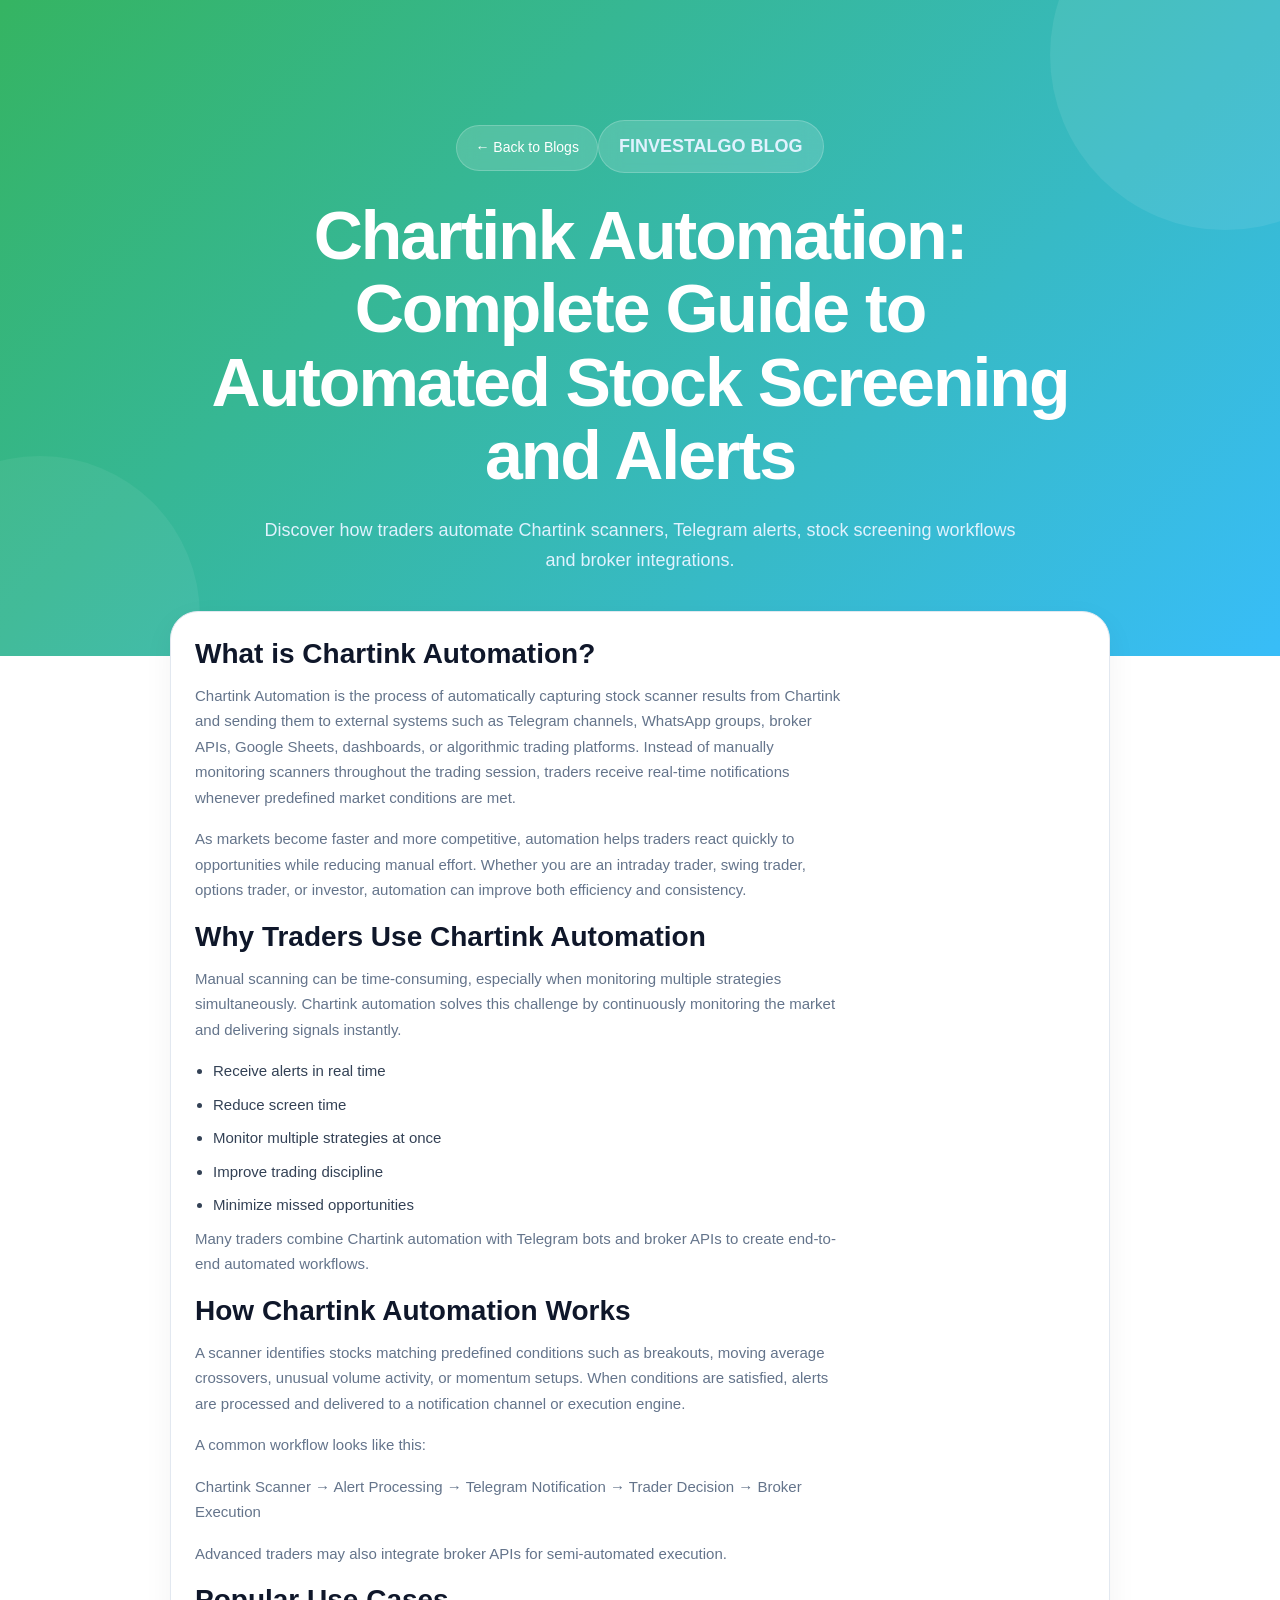
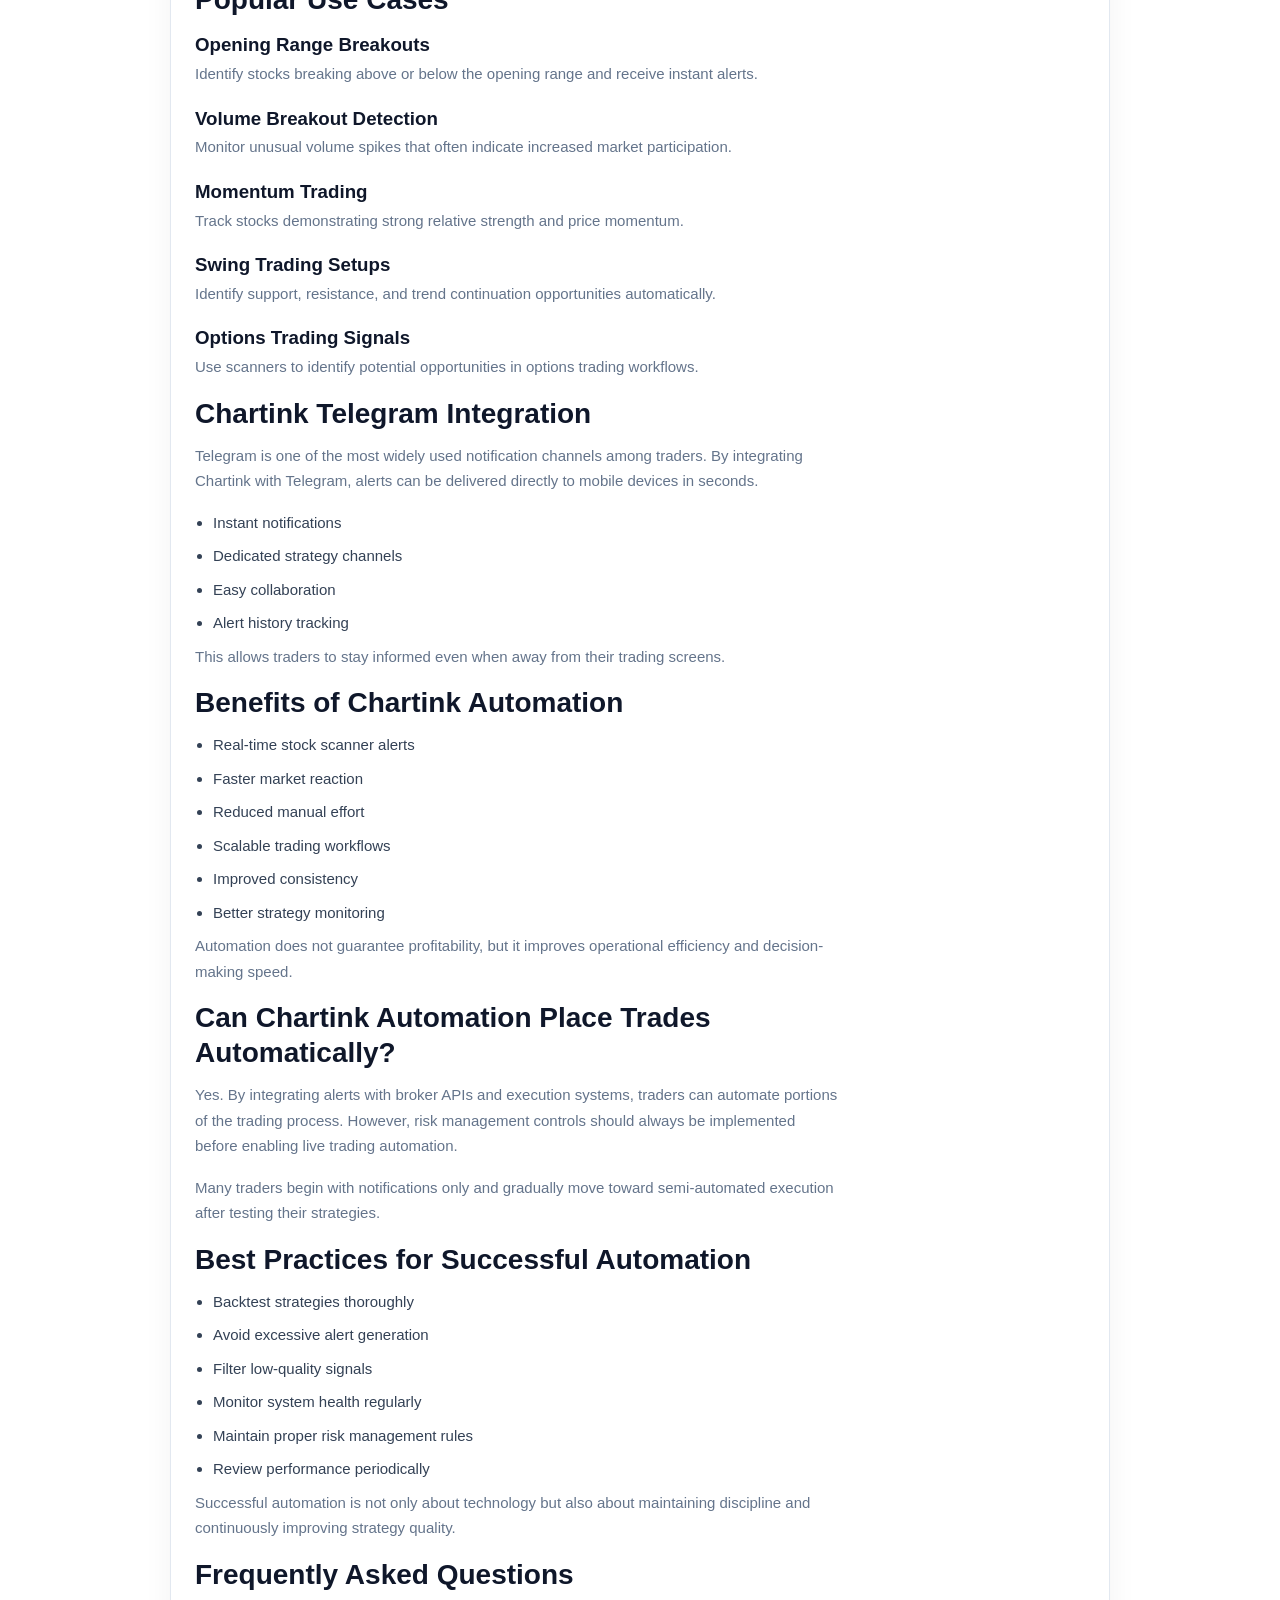
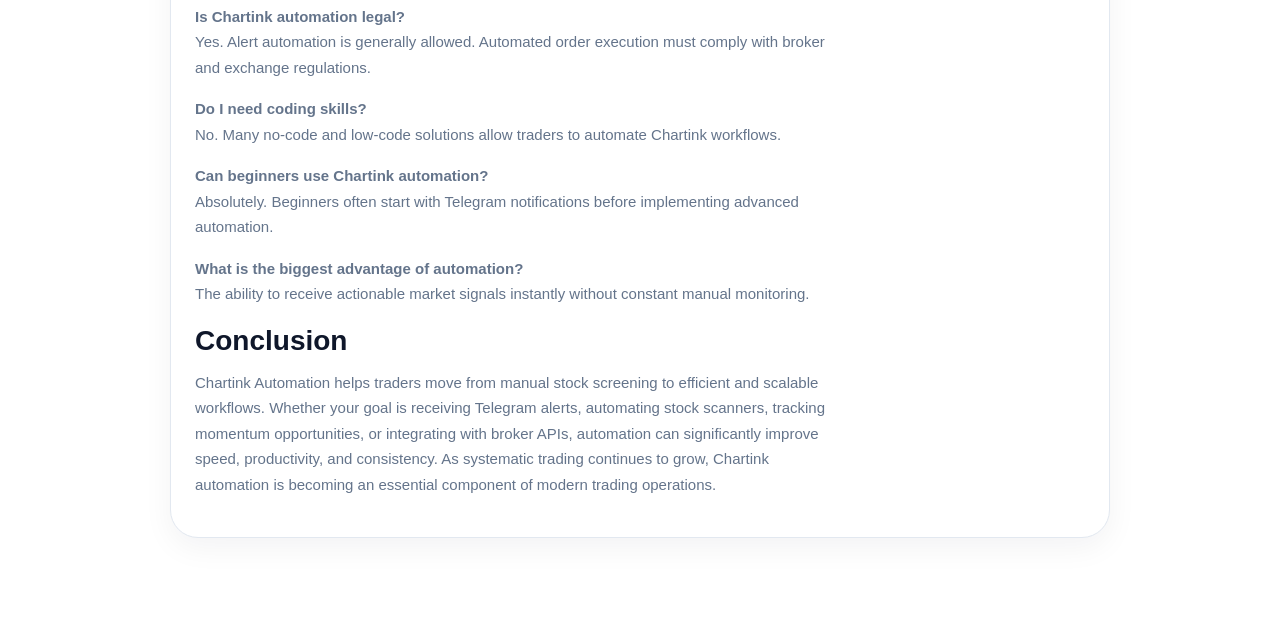
<file: blogs/chartink-automation-guide.html>
<!DOCTYPE html><html lang="en"><head><meta charset="UTF-8"><meta name="viewport" content="width=device-width, initial-scale=1.0"><title>Chartink Automation: Complete Guide to Stock Scanner Alerts and Trading Workflows | FinvestAlgo</title><meta name="description" content="Learn Chartink automation, Telegram alerts, stock scanner automation, webhook integrations and broker connectivity for faster trading decisions."><link rel="stylesheet" href="../css/article.css"></head><body><section class="hero"><div class="hero-content"><a href="../blog.html" class="back-btn">← Back to Blogs</a><p class="hero-tag">FINVESTALGO BLOG</p><h1>Chartink Automation: Complete Guide to Automated Stock Screening and Alerts</h1><p>Discover how traders automate Chartink scanners, Telegram alerts, stock screening workflows and broker integrations.</p></div></section><div class="blog-container"><div class="step-box"><div><h2>What is Chartink Automation?</h2><p>Chartink Automation is the process of automatically capturing stock scanner results from Chartink and sending them to external systems such as Telegram channels, WhatsApp groups, broker APIs, Google Sheets, dashboards, or algorithmic trading platforms. Instead of manually monitoring scanners throughout the trading session, traders receive real-time notifications whenever predefined market conditions are met.</p><p>As markets become faster and more competitive, automation helps traders react quickly to opportunities while reducing manual effort. Whether you are an intraday trader, swing trader, options trader, or investor, automation can improve both efficiency and consistency.</p><h2>Why Traders Use Chartink Automation</h2><p>Manual scanning can be time-consuming, especially when monitoring multiple strategies simultaneously. Chartink automation solves this challenge by continuously monitoring the market and delivering signals instantly.</p><ul><li>Receive alerts in real time</li><li>Reduce screen time</li><li>Monitor multiple strategies at once</li><li>Improve trading discipline</li><li>Minimize missed opportunities</li></ul><p>Many traders combine Chartink automation with Telegram bots and broker APIs to create end-to-end automated workflows.</p><h2>How Chartink Automation Works</h2><p>A scanner identifies stocks matching predefined conditions such as breakouts, moving average crossovers, unusual volume activity, or momentum setups. When conditions are satisfied, alerts are processed and delivered to a notification channel or execution engine.</p><p>A common workflow looks like this:</p><p>Chartink Scanner → Alert Processing → Telegram Notification → Trader Decision → Broker Execution</p><p>Advanced traders may also integrate broker APIs for semi-automated execution.</p><h2>Popular Use Cases</h2><h3>Opening Range Breakouts</h3><p>Identify stocks breaking above or below the opening range and receive instant alerts.</p><h3>Volume Breakout Detection</h3><p>Monitor unusual volume spikes that often indicate increased market participation.</p><h3>Momentum Trading</h3><p>Track stocks demonstrating strong relative strength and price momentum.</p><h3>Swing Trading Setups</h3><p>Identify support, resistance, and trend continuation opportunities automatically.</p><h3>Options Trading Signals</h3><p>Use scanners to identify potential opportunities in options trading workflows.</p><h2>Chartink Telegram Integration</h2><p>Telegram is one of the most widely used notification channels among traders. By integrating Chartink with Telegram, alerts can be delivered directly to mobile devices in seconds.</p><ul><li>Instant notifications</li><li>Dedicated strategy channels</li><li>Easy collaboration</li><li>Alert history tracking</li></ul><p>This allows traders to stay informed even when away from their trading screens.</p><h2>Benefits of Chartink Automation</h2><ul><li>Real-time stock scanner alerts</li><li>Faster market reaction</li><li>Reduced manual effort</li><li>Scalable trading workflows</li><li>Improved consistency</li><li>Better strategy monitoring</li></ul><p>Automation does not guarantee profitability, but it improves operational efficiency and decision-making speed.</p><h2>Can Chartink Automation Place Trades Automatically?</h2><p>Yes. By integrating alerts with broker APIs and execution systems, traders can automate portions of the trading process. However, risk management controls should always be implemented before enabling live trading automation.</p><p>Many traders begin with notifications only and gradually move toward semi-automated execution after testing their strategies.</p><h2>Best Practices for Successful Automation</h2><ul><li>Backtest strategies thoroughly</li><li>Avoid excessive alert generation</li><li>Filter low-quality signals</li><li>Monitor system health regularly</li><li>Maintain proper risk management rules</li><li>Review performance periodically</li></ul><p>Successful automation is not only about technology but also about maintaining discipline and continuously improving strategy quality.</p><h2>Frequently Asked Questions</h2><p><strong>Is Chartink automation legal?</strong><br>Yes. Alert automation is generally allowed. Automated order execution must comply with broker and exchange regulations.</p><p><strong>Do I need coding skills?</strong><br>No. Many no-code and low-code solutions allow traders to automate Chartink workflows.</p><p><strong>Can beginners use Chartink automation?</strong><br>Absolutely. Beginners often start with Telegram notifications before implementing advanced automation.</p><p><strong>What is the biggest advantage of automation?</strong><br>The ability to receive actionable market signals instantly without constant manual monitoring.</p><h2>Conclusion</h2><p>Chartink Automation helps traders move from manual stock screening to efficient and scalable workflows. Whether your goal is receiving Telegram alerts, automating stock scanners, tracking momentum opportunities, or integrating with broker APIs, automation can significantly improve speed, productivity, and consistency. As systematic trading continues to grow, Chartink automation is becoming an essential component of modern trading operations.</p></div></div></div></body></html>
</file>
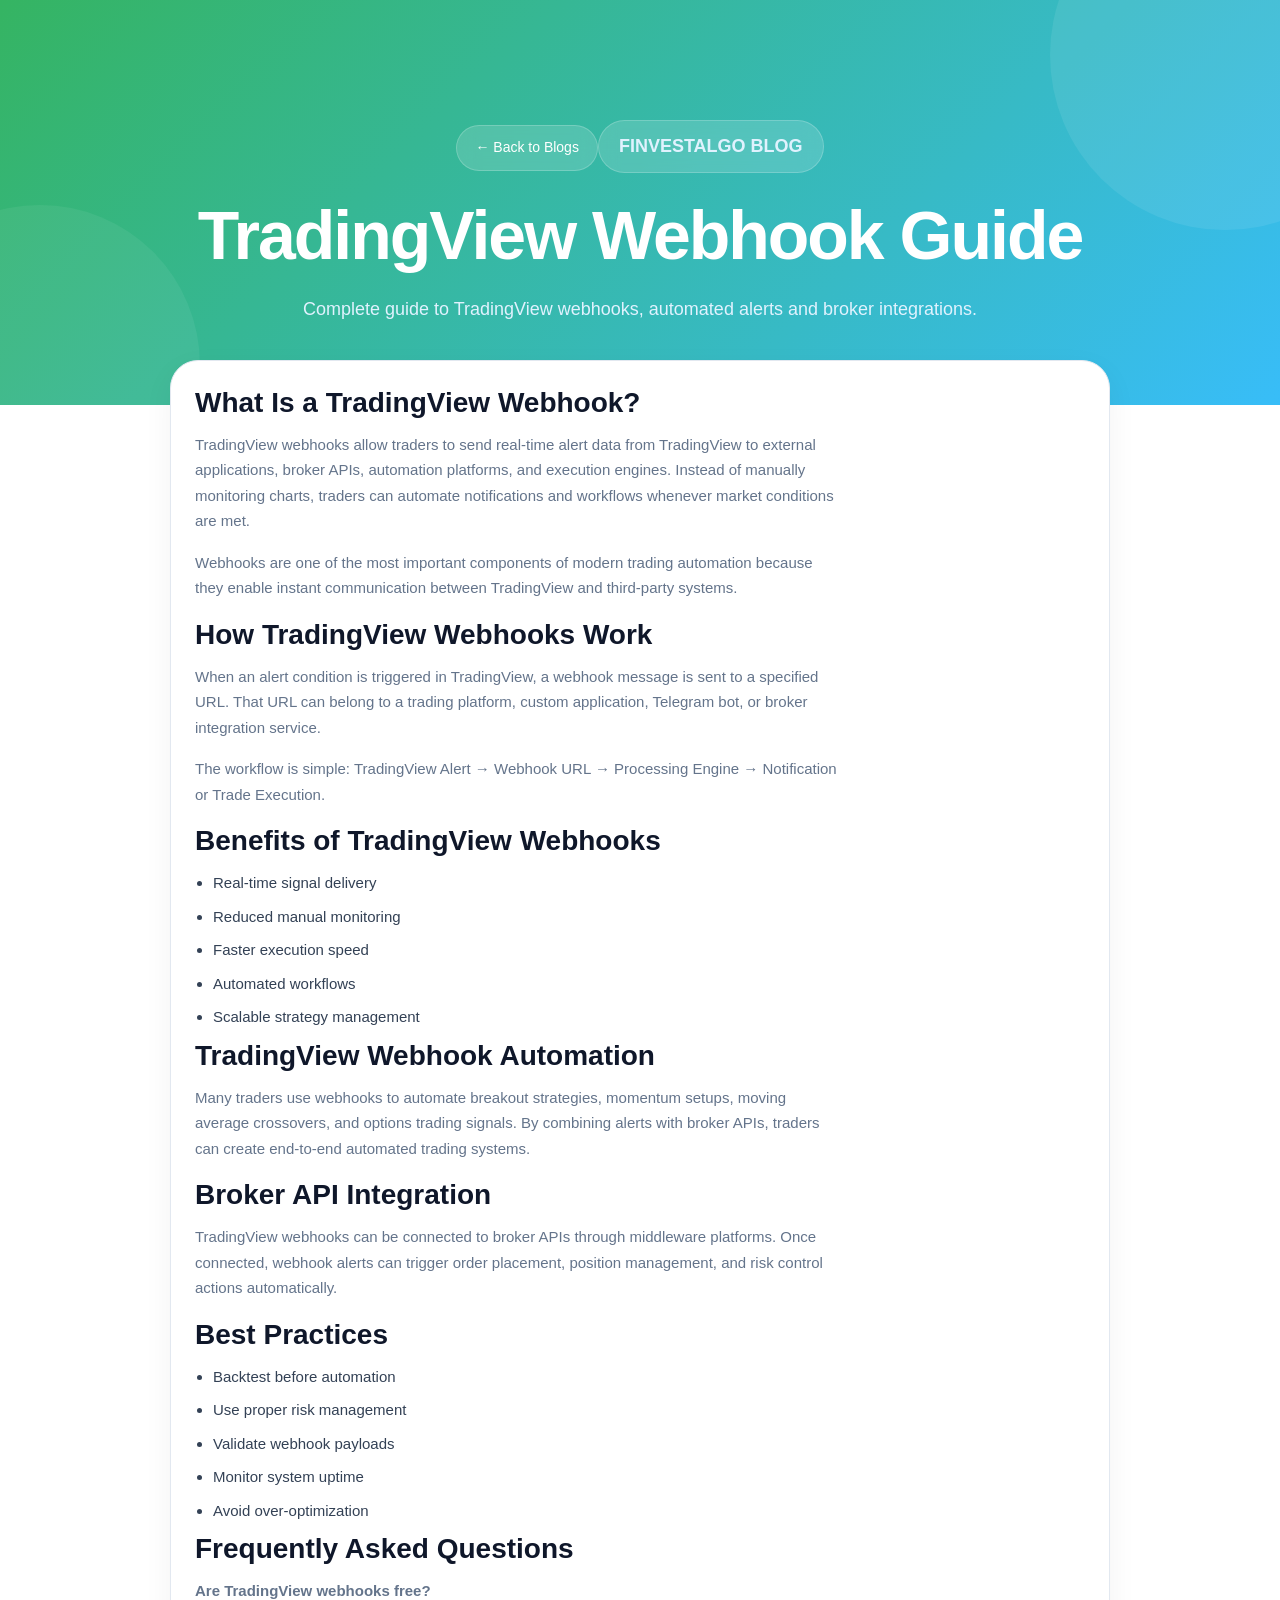
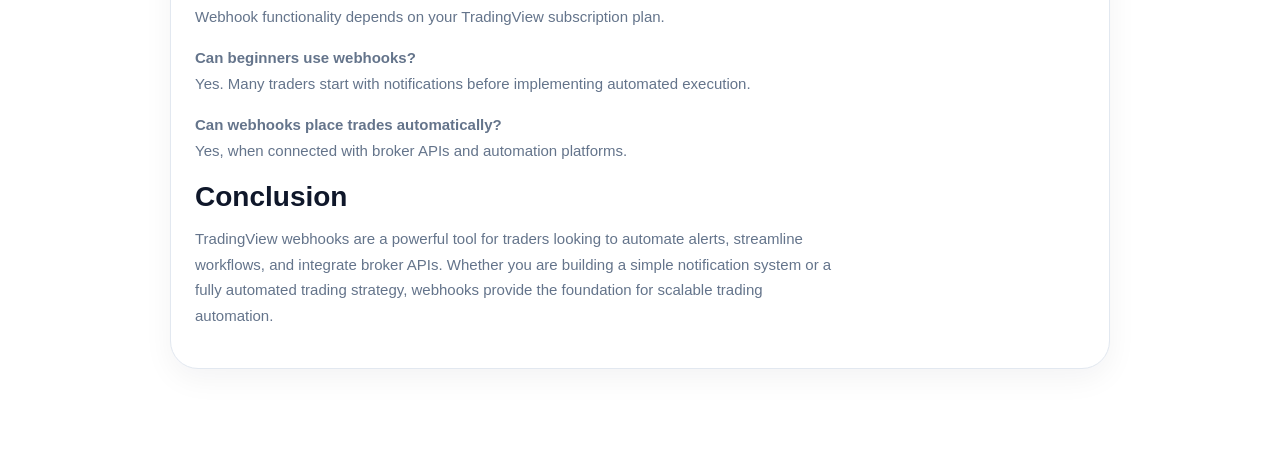
<file: blogs/tradingview-webhook-guide.html>
<!DOCTYPE html><html lang="en"><head><meta charset="UTF-8"><meta name="viewport" content="width=device-width, initial-scale=1.0"><title>TradingView Webhook Guide | FinvestAlgo</title><meta name="description" content="Learn how TradingView webhooks work, how to automate alerts, connect broker APIs and build automated trading workflows."><link rel="stylesheet" href="../css/article.css"></head><body><section class="hero"><div class="hero-content"><a href="../blog.html" class="back-btn">← Back to Blogs</a><p class="hero-tag">FINVESTALGO BLOG</p><h1>TradingView Webhook Guide</h1><p>Complete guide to TradingView webhooks, automated alerts and broker integrations.</p></div></section><div class="blog-container"><div class="step-box"><div><h2>What Is a TradingView Webhook?</h2><p>TradingView webhooks allow traders to send real-time alert data from TradingView to external applications, broker APIs, automation platforms, and execution engines. Instead of manually monitoring charts, traders can automate notifications and workflows whenever market conditions are met.</p><p>Webhooks are one of the most important components of modern trading automation because they enable instant communication between TradingView and third-party systems.</p><h2>How TradingView Webhooks Work</h2><p>When an alert condition is triggered in TradingView, a webhook message is sent to a specified URL. That URL can belong to a trading platform, custom application, Telegram bot, or broker integration service.</p><p>The workflow is simple: TradingView Alert → Webhook URL → Processing Engine → Notification or Trade Execution.</p><h2>Benefits of TradingView Webhooks</h2><ul><li>Real-time signal delivery</li><li>Reduced manual monitoring</li><li>Faster execution speed</li><li>Automated workflows</li><li>Scalable strategy management</li></ul><h2>TradingView Webhook Automation</h2><p>Many traders use webhooks to automate breakout strategies, momentum setups, moving average crossovers, and options trading signals. By combining alerts with broker APIs, traders can create end-to-end automated trading systems.</p><h2>Broker API Integration</h2><p>TradingView webhooks can be connected to broker APIs through middleware platforms. Once connected, webhook alerts can trigger order placement, position management, and risk control actions automatically.</p><h2>Best Practices</h2><ul><li>Backtest before automation</li><li>Use proper risk management</li><li>Validate webhook payloads</li><li>Monitor system uptime</li><li>Avoid over-optimization</li></ul><h2>Frequently Asked Questions</h2><p><strong>Are TradingView webhooks free?</strong><br>Webhook functionality depends on your TradingView subscription plan.</p><p><strong>Can beginners use webhooks?</strong><br>Yes. Many traders start with notifications before implementing automated execution.</p><p><strong>Can webhooks place trades automatically?</strong><br>Yes, when connected with broker APIs and automation platforms.</p><h2>Conclusion</h2><p>TradingView webhooks are a powerful tool for traders looking to automate alerts, streamline workflows, and integrate broker APIs. Whether you are building a simple notification system or a fully automated trading strategy, webhooks provide the foundation for scalable trading automation.</p></div></div></div></body></html>
</file>
<file: css/article.css>
*{
margin:0;
padding:0;
box-sizing:border-box;
}

body{
font-family:'Poppins',sans-serif;
background:#ffffff;
color:#0f172a;
line-height:1.7;
overflow-x:hidden;
}

/* HERO */

.hero{
padding:120px 20px 80px;

background:
linear-gradient(
135deg,
#35B462 0%,
#38bdf8 100%
);

text-align:center;
position:relative;
overflow:hidden;
}

.hero::before{
content:'';
position:absolute;
top:-120px;
right:-120px;
width:350px;
height:350px;
background:white;
opacity:0.08;
border-radius:50%;
}

.hero::after{
content:'';
position:absolute;
bottom:-120px;
left:-120px;
width:320px;
height:320px;
background:white;
opacity:0.06;
border-radius:50%;
}

.hero-content{
max-width:900px;
margin:auto;
position:relative;
z-index:2;
}

/* BACK BUTTON */

.back-btn{
display:inline-flex;
align-items:center;
gap:8px;
padding:10px 18px;

background:rgba(255,255,255,0.15);

border:1px solid rgba(255,255,255,0.2);

backdrop-filter:blur(10px);

border-radius:999px;

font-size:14px;
font-weight:500;

color:white;
text-decoration:none;

margin-bottom:28px;

transition:0.3s;
}

.back-btn:hover{
background:white;
color:#35B462;
transform:translateY(-2px);
}

/* HERO TAG */

.hero-tag{
display:inline-flex;
align-items:center;
gap:8px;

padding:10px 20px;

background:rgba(255,255,255,0.15);

border:1px solid rgba(255,255,255,0.2);

backdrop-filter:blur(10px);

border-radius:999px;

font-size:13px;
font-weight:600;

color:white;

margin-bottom:24px;
}

/* TITLE */

.hero h1{
font-size:68px;
line-height:1.08;
font-weight:700;
color:white;
margin-bottom:22px;
letter-spacing:-2px;
}

/* HERO DESC */

.hero p{
font-size:18px;
color:#e0f2fe;
max-width:760px;
margin:auto;
}

/* BLOG */

.blog-container{
max-width:980px;
margin:-45px auto 0;
padding:0 20px 80px;

position:relative;
z-index:5;

display:flex;
flex-direction:column;
gap:24px;
}

/* STEP CARD */

.step-box{
background:white;
border-radius:28px;
padding:24px;

display:grid;
grid-template-columns:1fr 220px;
gap:24px;

align-items:center;

border:1px solid #e2e8f0;

box-shadow:0 10px 30px rgba(15,23,42,0.05);

transition:0.3s;
}

.step-box:hover{
transform:translateY(-5px);

box-shadow:
0 20px 45px rgba(15,23,42,0.08);

border-color:#38bdf8;
}

/* CONTENT */

.step-box h2{
font-size:28px;
line-height:1.25;
margin-bottom:12px;
font-weight:700;
}

.step-box p{
font-size:15px;
color:#64748b;
margin-bottom:16px;
}

.step-box ul{
padding-left:18px;
}

.step-box li{
margin-bottom:8px;
font-size:15px;
color:#334155;
}

/* IMAGE */

.step-box img{
width:100%;
height:150px;
object-fit:cover;
border-radius:18px;
display:block;
transition:0.3s;
}

.step-box img:hover{
transform:scale(1.03);
}

/* MOBILE */

@media(max-width:768px){

.hero{
padding:90px 18px 60px;
}

.hero h1{
font-size:40px;
line-height:1.15;
}

.hero p{
font-size:15px;
}

.blog-container{
padding:0 15px 50px;
margin-top:-30px;
}

.step-box{
grid-template-columns:1fr;
padding:20px;
gap:18px;
border-radius:22px;
}

.step-box h2{
font-size:22px;
}

.step-box li{
font-size:14px;
}

.step-box img{
height:180px;
}

.back-btn{
font-size:13px;
padding:10px 16px;
}

}
</file>
